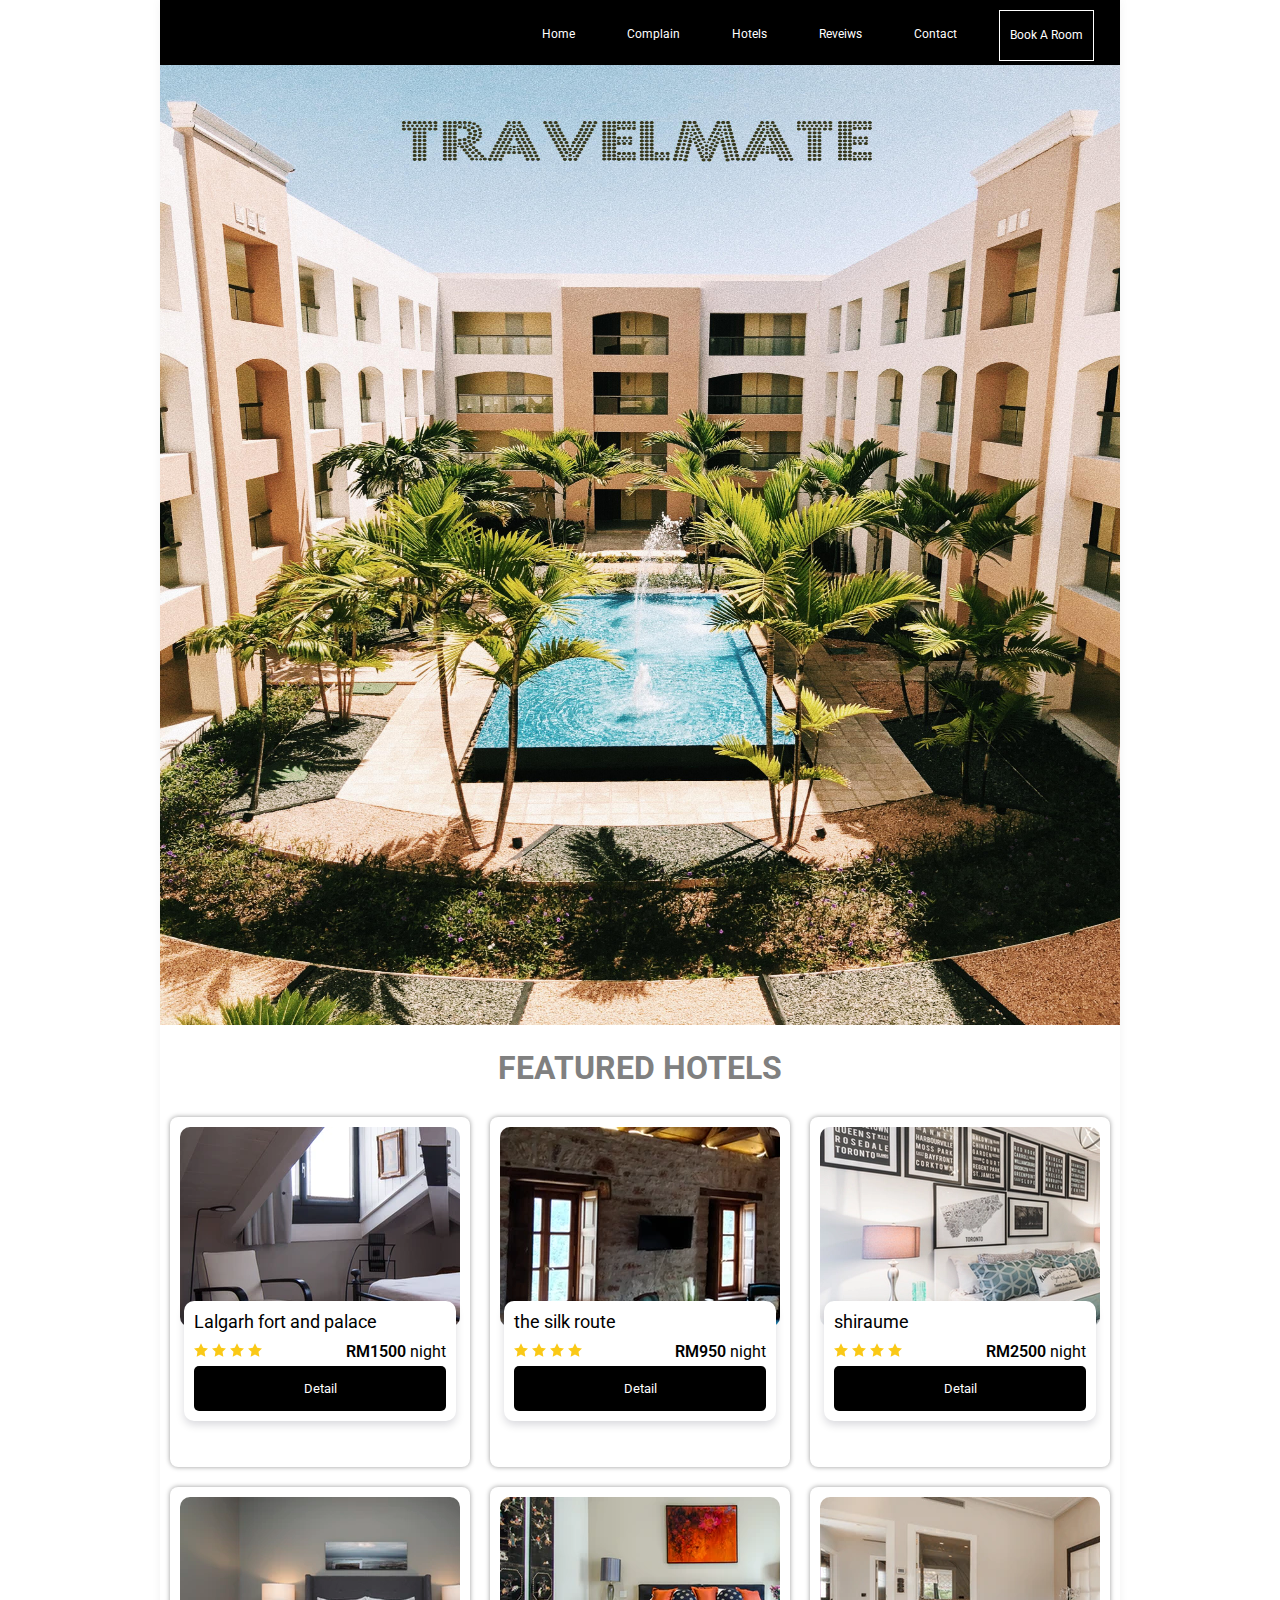
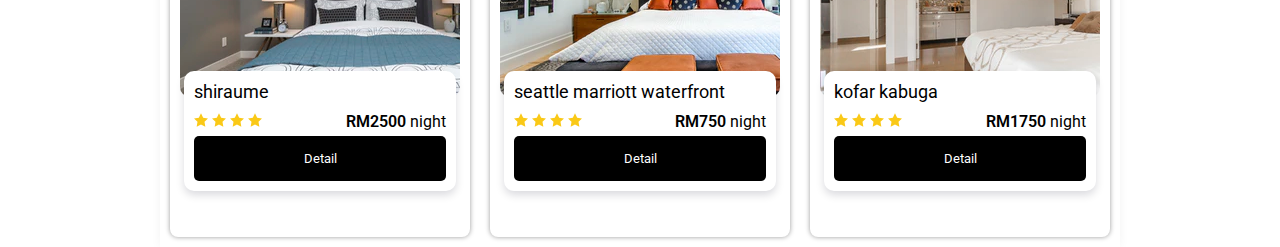
<file: TravelMate/index.html>
<!DOCTYPE html>
<html>

<head>
    <title>Hotel</title>
    <link rel="stylesheet" type="text/css" href="css/style.css">
</head>

<body>
    <div class="wrapper">
        <div class="top__header">
            <div class="icon__menu">

                <div class="menu__desktop">
                    <ul class="desktop__menu">
                        <li><a href="index.html">Home </a></li>
                        <li><a href="Complain.html">Complain</a></li>
                        <li><a href="Hotels.html"> Hotels</a></li>
                        <li><a href="review.html"> Reveiws</a></li>
                        <li><a href="ContactUs.html">Contact</a></li>
                        <li class="bt"><a href="#">Book A Room</a></li>
                    </ul>
                </div>
            </div>

        </div>
        <img src="img/TravelMate.jpg" width="960" height="960">
        <h1 class="heading">Featured Hotels</h1>
        <div class="cards">
            <div class="card">
                <div class="card__img">
                    <picture>
                        <img src="img/hotel1.webp">
                    </picture>
                </div>
                <div class="card__details">
                    <h3 for="cozyroom">Lalgarh fort and palace</h3>
                    <div class="address">

                    </div>
                    <div class="price">
                        <div class="star">
                            <img src="img/291205.svg" alt="">
                            <img src="img/291205.svg" alt="">
                            <img src="img/291205.svg" alt="">
                            <img src="img/291205.svg" alt="">
                        </div>
                        <div class="price__l">
                            <span class="price__label">RM1500 </span>
                            <span class="measure__label">night</span>
                        </div>
                    </div>
                    <button data-attr="hotel1" data-name="hotel 1">Detail</button>
                </div>
            </div>

            <div class="card">
                <div class="card__img">
                    <picture>
                        <img src="img/hotel2.webp">
                    </picture>
                </div>
                <div class="card__details">
                    <h3 for="tomato">the silk route</h3>
                    <div class="address"></div>
                    <div class="price">
                        <div class="star">
                            <img src="img/291205.svg" alt="">
                            <img src="img/291205.svg" alt="">
                            <img src="img/291205.svg" alt="">
                            <img src="img/291205.svg" alt="">
                        </div>
                        <div class="price__l">
                            <span class="price__label">RM950</span>
                            <span class="measure__label">night</span>
                        </div>
                    </div>
                    <button data-attr="hotel2" data-name="hotel 2">Detail</button>
                </div>
            </div>

            <div class="card">
                <div class="card__img">
                    <picture>
                        <source srcset="img/hotel3.webp">

                        <img src="img/hotel3.webp">
                    </picture>
                </div>
                <div class="card__details">
                    <h3 for="cozyroom">shiraume</h3>
                    <div class="address"></div>

                    <div class="price">
                        <div class="star">
                            <img src="img/291205.svg" alt="">
                            <img src="img/291205.svg" alt="">
                            <img src="img/291205.svg" alt="">
                            <img src="img/291205.svg" alt="">
                        </div>
                        <div class="price__l">
                            <span class="price__label">RM2500 </span>
                            <span class="measure__label">night</span>
                        </div>
                    </div>
                    <button data-attr="hotel3" data-name="hotel 3">Detail</button>
                </div>
            </div>

            <div class="card">
                <div class="card__img">
                    <picture>
                        <source srcset="img/hotel4.webp">

                        <img src="img/hotel4.webp">
                    </picture>
                </div>
                <div class="card__details">
                    <h3 for="cozyroom">shiraume</h3>
                    <div class="address"></div>

                    <div class="price">
                        <div class="star">
                            <img src="img/291205.svg" alt="">
                            <img src="img/291205.svg" alt="">
                            <img src="img/291205.svg" alt="">
                            <img src="img/291205.svg" alt="">
                        </div>
                        <div class="price__l">
                            <span class="price__label">RM2500 </span>
                            <span class="measure__label">night</span>
                        </div>
                    </div>
                    <button data-attr="hotel4" data-name="hotel 4">Detail</button>
                </div>
            </div>

            <div class="card">
                <div class="card__img">
                    <picture>


                        <img src="img/hotel5.webp">
                    </picture>
                </div>
                <div class="card__details">
                    <h3 for="cozyroom">seattle marriott waterfront</h3>
                    <div class="address"></div>

                    <div class="price">
                        <div class="star">
                            <img src="img/291205.svg" alt="">
                            <img src="img/291205.svg" alt="">
                            <img src="img/291205.svg" alt="">
                            <img src="img/291205.svg" alt="">
                        </div>
                        <div class="price__l">
                            <span class="price__label">RM750 </span>
                            <span class="measure__label">night</span>
                        </div>
                    </div>
                    <button data-attr="hotel5" data-name="hotel 5">Detail</button>
                </div>
            </div>

            <div class="card">
                <div class="card__img">
                    <picture>


                        <img src="img/hotel6.webp">
                    </picture>
                </div>
                <div class="card__details">
                    <h3 for="cozyroom">kofar kabuga</h3>
                    <div class="address">

                    </div>

                    <div class="price">
                        <div class="star">
                            <img src="img/291205.svg" alt="">
                            <img src="img/291205.svg" alt="">
                            <img src="img/291205.svg" alt="">
                            <img src="img/291205.svg" alt="">
                        </div>
                        <div class="price__l">
                            <span class="price__label">RM1750</span>
                            <span class="measure__label">night</span>
                        </div>
                    </div>
                    <button data-attr="hotel6" data-name="hotel 6"> Detail</button>
                </div>
            </div>


        </div>
        <script src="https://code.jquery.com/jquery-3.5.1.min.js" integrity="sha256-9/aliU8dGd2tb6OSsuzixeV4y/faTqgFtohetphbbj0=" crossorigin="anonymous"></script>
        <script type="text/javascript">
            $(".card__details button").click(function() {
                window.location.href = "Details/" + $(this).attr('data-attr') + ".html"
            })
        </script>
    </div>
</body>

</html>
</file>
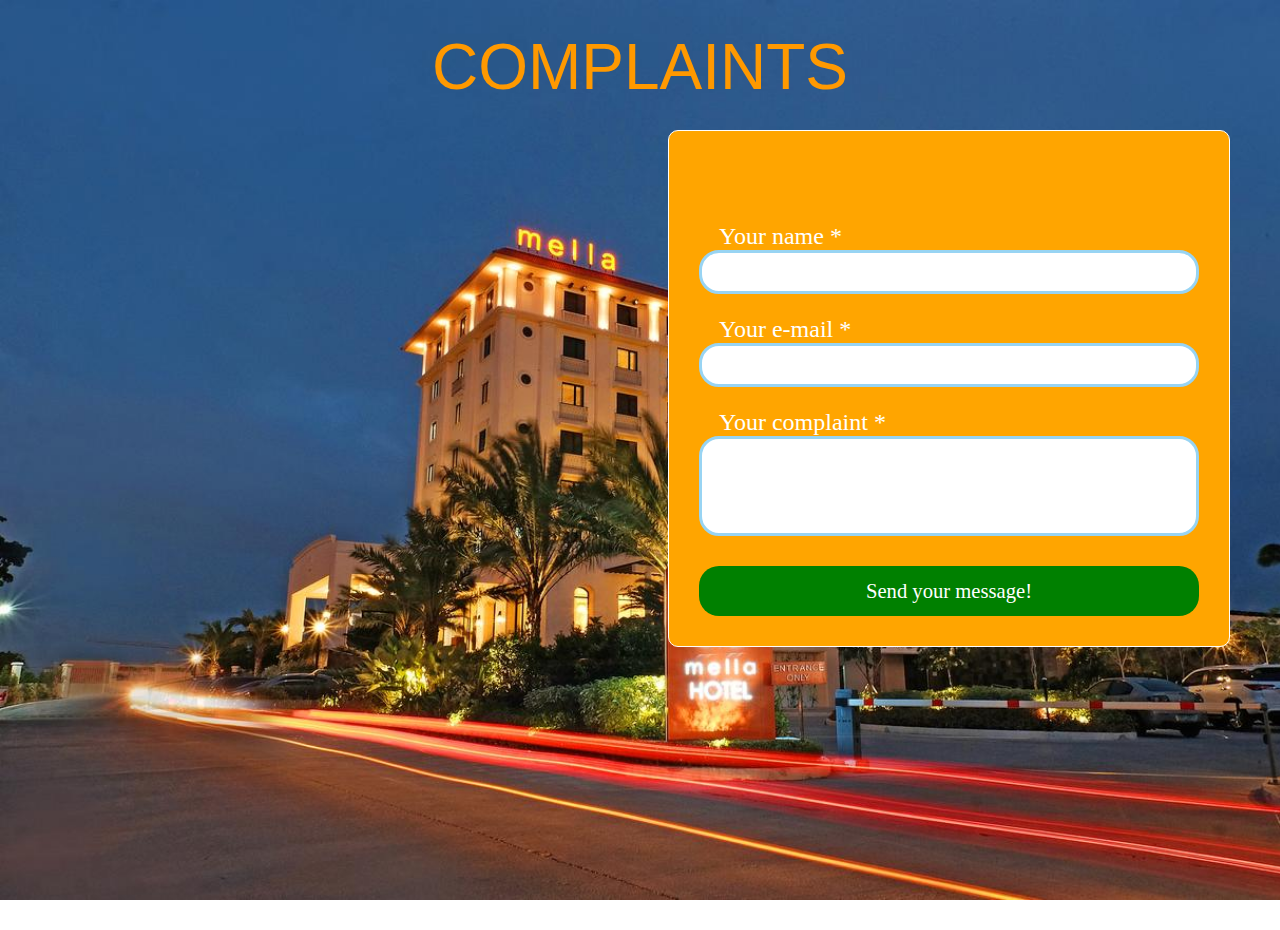
<file: TravelMate/Complain.html>
<!DOCTYPE html>
<html lang="en">

<head>
    <meta charset="UTF-8">
    <link rel="stylesheet" type="text/css" href="Complain.css">
    <title>Hotel</title>
</head>

<body>
    <header>
        <h1> COMPLAINTS</h1>
    </header>
    <div class="container">

        <div id="form">
            <!-- 
			<div class="fish" id="fish"></div>
			<div class="fish" id="fish2"></div> -->

            <form id="waterform" method="post">

                <div class="formgroup" id="name-form">
                    <label for="name">Your name *</label>
                    <input type="text" id="name" name="name" />
                </div>

                <div class="formgroup" id="email-form">
                    <label for="email">Your e-mail *</label>
                    <input type="email" id="email" name="email" />
                </div>

                <div class="formgroup" id="message-form">
                    <label for="message"> Your complaint *</label>
                    <textarea id="message" name="message"></textarea>
                </div>

                <input type="submit" value="Send your message!" />
            </form>

        </div>

        <div class="map">
            <div style="width: 100%"><iframe width="50%" height="300" frameborder="0" scrolling="no" marginheight="0" marginwidth="0" src="https://maps.google.com/maps?width=100%25&amp;height=600&amp;hl=en&amp;q=C5%20Extension,%20Barangay%20Pulang%20Lupa%20Uno,%20Las%20Pinas,%20Manila+(My%20Business%20Name)&amp;t=&amp;z=14&amp;ie=UTF8&amp;iwloc=B&amp;output=embed"></iframe>
            </div>
        </div>
</body>

<footer>
    <script src="Complain.js"></script>
</footer>

</html>
</file>
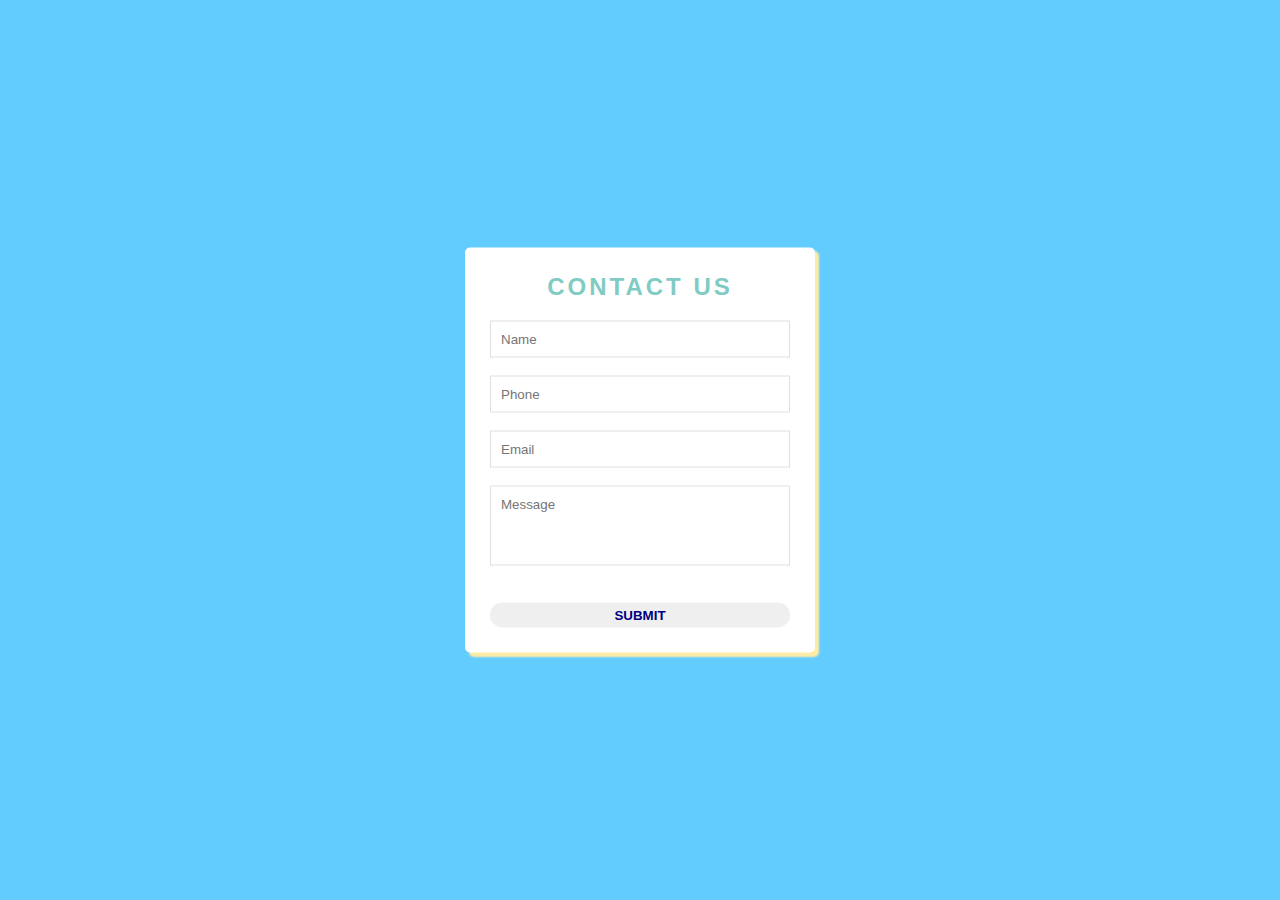
<file: TravelMate/ContactUs.html>
<!DOCTYPE html>
<html lang="en" dir="ltr">

<head>
    <meta charset="utf-8">
    <title>contact form</title>
    <link rel="stylesheet" href="ContactUs.css">
    <script src="ContactUs.js">
    </script>

</head>

<body>

    <div class="container">
        <h2>Contact us</h2>
        <div id="error_message"></div>
        <form id="myform" onsubmit="return validate();">
            <div class="input_field">
                <input type="text" placeholder="Name" id="name"><br></br>
            </div>
            <div class="input_field">
                <input type="text" placeholder="Phone" id="phone"><br></br>
            </div>
            <div class="input_field">
                <input type="text" placeholder="Email" id="email"><br></br>
            </div>
            <div class="input_field">
                <textarea placeholder="Message" id="message"></textarea><br></br>
            </div>
            <div class="btn">
                <input type="submit">
            </div>
        </form>
    </div>





</body>

</html>
</file>
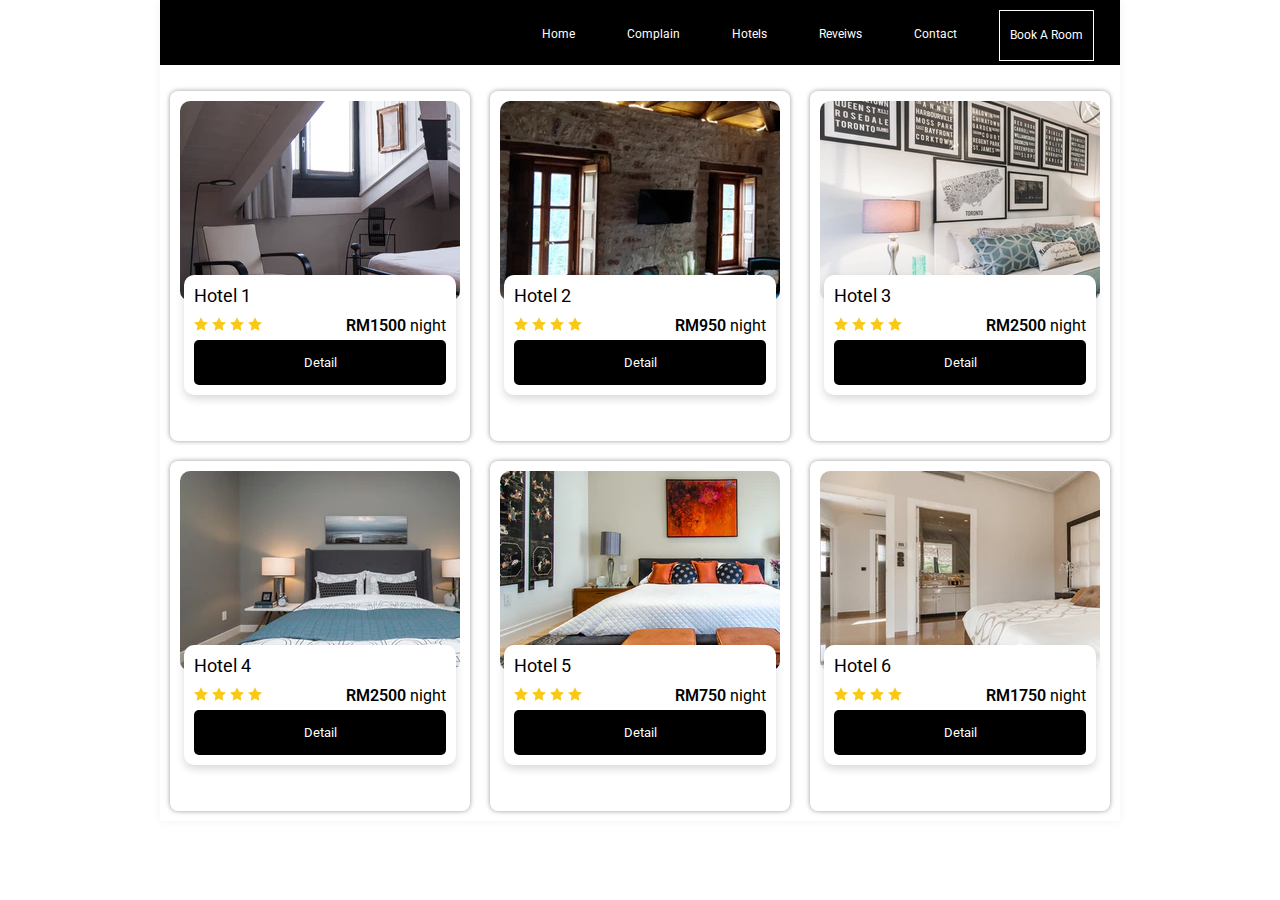
<file: TravelMate/Hotels.html>
<!DOCTYPE html>
<html>

<head>
    <title>Hotel</title>
    <link rel="stylesheet" type="text/css" href="css/style.css">
</head>

<body>
    <div class="wrapper">
        <div class="top__header">
            <div class="icon__menu">

                <div class="menu__desktop">
                    <ul class="desktop__menu">
                        <li><a href="index.html">Home </a></li>
                        <li><a href="Complain.html">Complain</a></li>
                        <li><a href="Hotels.html"> Hotels</a></li>
                        <li><a href="review.html"> Reveiws</a></li>
                        <li><a href="ContactUs.html">Contact</a></li>
                        <li class="bt"><a href="#">Book A Room</a></li>
                    </ul>
                </div>
            </div>

        </div>
        <div class="cards">
            <div class="card">
                <div class="card__img">
                    <picture>


                        <img src="img/hotel1.webp">
                    </picture>
                </div>
                <div class="card__details">
                    <h3 for="cozyroom">Hotel 1</h3>
                    <div class="address">

                    </div>
                    <div class="price">
                        <div class="star">
                            <img src="img/291205.svg" alt="">
                            <img src="img/291205.svg" alt="">
                            <img src="img/291205.svg" alt="">
                            <img src="img/291205.svg" alt="">
                        </div>
                        <div class="price__l">
                            <span class="price__label">RM1500 </span>
                            <span class="measure__label">night</span>
                        </div>
                    </div>
                    <button data-attr="hotel1" data-name="hotel 1">Detail</button>
                </div>
            </div>

            <div class="card">
                <div class="card__img">
                    <picture>
                        <img src="img/hotel2.webp">
                    </picture>
                </div>
                <div class="card__details">
                    <h3 for="tomato">Hotel 2</h3>
                    <div class="address"></div>
                    <div class="price">
                        <div class="star">
                            <img src="img/291205.svg" alt="">
                            <img src="img/291205.svg" alt="">
                            <img src="img/291205.svg" alt="">
                            <img src="img/291205.svg" alt="">
                        </div>
                        <div class="price__l">
                            <span class="price__label">RM950</span>
                            <span class="measure__label">night</span>
                        </div>
                    </div>
                    <button data-attr="hotel2" data-name="hotel 2">Detail</button>
                </div>
            </div>

            <div class="card">
                <div class="card__img">
                    <picture>
                        <source srcset="img/hotel3.webp">

                        <img src="img/hotel3.webp">
                    </picture>
                </div>
                <div class="card__details">
                    <h3 for="cozyroom">Hotel 3</h3>
                    <div class="address"></div>

                    <div class="price">
                        <div class="star">
                            <img src="img/291205.svg" alt="">
                            <img src="img/291205.svg" alt="">
                            <img src="img/291205.svg" alt="">
                            <img src="img/291205.svg" alt="">
                        </div>
                        <div class="price__l">
                            <span class="price__label">RM2500 </span>
                            <span class="measure__label">night</span>
                        </div>
                    </div>
                    <button data-attr="hotel3" data-name="hotel 3">Detail</button>
                </div>
            </div>

            <div class="card">
                <div class="card__img">
                    <picture>
                        <source srcset="img/hotel4.webp">

                        <img src="img/hotel4.webp">
                    </picture>
                </div>
                <div class="card__details">
                    <h3 for="cozyroom">Hotel 4</h3>
                    <div class="address"></div>

                    <div class="price">
                        <div class="star">
                            <img src="img/291205.svg" alt="">
                            <img src="img/291205.svg" alt="">
                            <img src="img/291205.svg" alt="">
                            <img src="img/291205.svg" alt="">
                        </div>
                        <div class="price__l">
                            <span class="price__label">RM2500 </span>
                            <span class="measure__label">night</span>
                        </div>
                    </div>
                    <button data-attr="hotel4" data-name="hotel 4">Detail</button>
                </div>
            </div>

            <div class="card">
                <div class="card__img">
                    <picture>


                        <img src="img/hotel5.webp">
                    </picture>
                </div>
                <div class="card__details">
                    <h3 for="cozyroom">Hotel 5</h3>
                    <div class="address"></div>

                    <div class="price">
                        <div class="star">
                            <img src="img/291205.svg" alt="">
                            <img src="img/291205.svg" alt="">
                            <img src="img/291205.svg" alt="">
                            <img src="img/291205.svg" alt="">
                        </div>
                        <div class="price__l">
                            <span class="price__label">RM750 </span>
                            <span class="measure__label">night</span>
                        </div>
                    </div>
                    <button data-attr="hotel5" data-name="hotel 5">Detail</button>
                </div>
            </div>

            <div class="card">
                <div class="card__img">
                    <picture>


                        <img src="img/hotel6.webp">
                    </picture>
                </div>
                <div class="card__details">
                    <h3 for="cozyroom">Hotel 6</h3>
                    <div class="address">

                    </div>

                    <div class="price">
                        <div class="star">
                            <img src="img/291205.svg" alt="">
                            <img src="img/291205.svg" alt="">
                            <img src="img/291205.svg" alt="">
                            <img src="img/291205.svg" alt="">
                        </div>
                        <div class="price__l">
                            <span class="price__label">RM1750</span>
                            <span class="measure__label">night</span>
                        </div>
                    </div>
                    <button data-attr="hotel6" data-name="hotel 6"> Detail</button>
                </div>
            </div>


        </div>
        <script src="https://code.jquery.com/jquery-3.5.1.min.js" integrity="sha256-9/aliU8dGd2tb6OSsuzixeV4y/faTqgFtohetphbbj0=" crossorigin="anonymous"></script>
        <script type="text/javascript">
            $(".card__details button").click(function() {
                window.location.href = "Details/" + $(this).attr('data-attr') + ".html"
            })
        </script>
    </div>
</body>

</html>
</file>
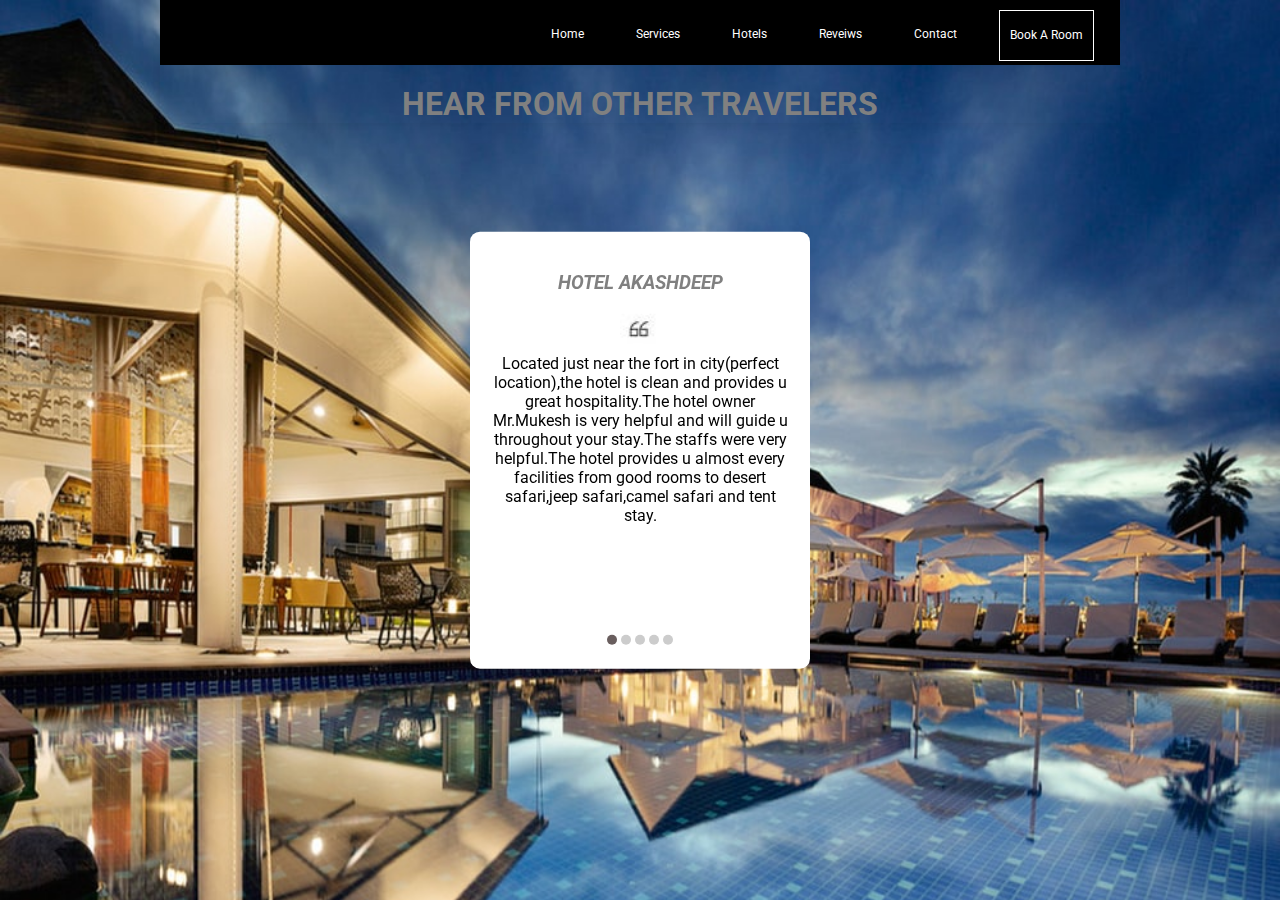
<file: TravelMate/review.html>
<!DOCTYPE html>
<html>

<head>
    <title>Hotel</title>
    <link rel="stylesheet" type="text/css" href="css/style.css">
    <link rel="stylesheet" href="css/owl.carousel.min.css">
    <link rel="stylesheet" href="css/owl.theme.default.min.css">
</head>

<body class="bg">
    <div class="wrapper">
        <div class="top__header">
            <div class="icon__menu">

                <div class="menu__desktop">
                    <ul class="desktop__menu">
                        <li><a href="index.html">Home </a></li>
                        <li><a href="Serivces.html">Services</a></li>
                        <li><a href="Hotels.html"> Hotels</a></li>
                        <li><a href="review.html"> Reveiws</a></li>
                        <li><a href="ContactUs.html">Contact</a></li>
                        <li class="bt"><a href="index.html">Book A Room</a></li>
                    </ul>
                </div>
            </div>

        </div>
        <h1 class="heading">Hear from other travelers</h1>

        <div class="review_wrap">
            <div class="owl-carousel">
                <div class="reviw">
                    <h3>Hotel Akashdeep</h3>
                    <div class="coma"><img src="img/comma.jpg"></div>
                    <p>
                        Located just near the fort in city(perfect location),the hotel is clean and provides u great hospitality.The hotel owner Mr.Mukesh is very helpful and will guide u throughout your stay.The staffs were very helpful.The hotel provides u almost every facilities
                        from good rooms to desert safari,jeep safari,camel safari and tent stay.
                    </p>
                </div>
                <div class="reviw">
                    <h3>Hotel Lalgarh Fort And Palace</h3>
                    <div class="coma"><img src="img/comma.jpg"></div>
                    <p>
                        Hospitality at its best. You can not ask for more. If you go somewhere and you feel like that you are at your own home, that feeling is really amazing. Rooms are big and have historic touch to it. best restaurant in Jaisalmer having a view of golden fort.
                        they also arranged for our desert safari which was just awesome
                    </p>
                </div>
                <div class="reviw">
                    <h3>Hotel The Silk Route</h3>
                    <div class="coma"><img src="img/comma.jpg"></div>

                    <p>
                        The hotel is well located in the artist quarter. The rooms are spacious, clean and ours had a lovely view of jaisalmer fort. The host and staff are very helpful and attentive. I would happily recommend this place. My only suggestion would be to tidy up
                        the access pathway from the road to the hotel.
                    </p>
                </div>
                <div class="reviw">
                    <h3>Shiraume</h3>
                    <div class="coma"><img src="img/comma.jpg"></div>

                    <p>
                        Look no further: this is the best, most beautiful location in Kyoto. For the past ten years of visiting Kyoto, I've always stayed in Gion, but I've never stayed in a more perfect place than Shiraume. Your night will include a view of the canal, white
                        herons, wooden baths, weeping willows, splendid old artwork, sweet service, and waking and dreaming in an authentic, former geisha house. Your time will be lovely, dreamy, and unforgettable.
                    </p>
                </div>
                <div class="reviw">
                    <h3>Seattle Marriott Waterfront</h3>
                    <div class="coma"><img src="img/comma.jpg"></div>

                    <p>
                        Stayed for one night recently. Hotel was pretty empty due to Covid. The hotel did very good infection prevention steps, was quite impressed. Balcony view was really pretty. This side of the hotel has sunset views. Other reviews mentioned the train noise
                        which is VERY real and obtrusive. If we had the door to the balcony open the noise was terrible at times. If you shut to door and the second glass door, I am guessing installed just for noise, we slept fine. Light sleepers might
                        not do so well but I felt like the view and location made up for this.
                    </p>
                </div>
            </div>

        </div>
    </div>
    <script src="https://code.jquery.com/jquery-3.5.1.min.js" integrity="sha256-9/aliU8dGd2tb6OSsuzixeV4y/faTqgFtohetphbbj0=" crossorigin="anonymous"></script>
    <script src="scripts/owl.carousel.js"></script>
    <script type="text/javascript">
        $(document).ready(function() {
            $(".owl-carousel").owlCarousel({

                items: 1

            });
        });
    </script>
</body>
</file>
<file: TravelMate/css/style.css>
@import url("https://fonts.googleapis.com/css?family=Roboto:300,400,500,700");
* {
    margin: 0;
    padding: 0;
    font-family: 'Roboto', sans-serif;
}

html,
body {
    height: 100%;
}

ul {
    list-style: none;
    display: -webkit-box;
    display: flex;
    -webkit-box-pack: end;
    justify-content: flex-end;
}

.reviw {
    width: 100%;
    display: block;
}

.details img {
    width: 100%;
}

.bg {
    background: url(../img/bg.jpg);
    width: 100%;
    position: relative;
    height: 100vh;
    background-size: cover;
}

.desktop__menu li a {
    text-decoration: none;
    color: #fff;
}

.review_wrap {
    width: 300px;
    border-radius: 10px;
    padding: 20px;
    text-align: center;
    position: absolute;
    background: #fff;
    left: 0;
    right: 0;
    margin: 0 auto;
    top: 50%;
    transform: translateY(-50%);
}

.coma {
    width: 100%;
    text-align: center;
    margin: 10px 0;
}

.review_wrap p {
    margin-bottom: 10px;
}

.coma img {
    width: 40px !important;
    margin: 0 auto;
}

button.owl-dot {
    background: #ccc !important;
    width: 10px;
    border-radius: 10px;
    height: 10px;
    margin: 2px;
}

.owl-dot.active {
    background: #695e5e !important;
}

.heading {
    margin: 20px 0;
    text-transform: uppercase;
    text-align: center;
    color: gray
}

.details h1 {
    text-align: center;
    margin: 20px;
    text-transform: uppercase;
}

.top__header {
    position: relative;
    height: 45px;
    padding: 10px;
    background: #000;
    color: #FFFFFF;
    font-size: 12px;
    font-family: 'Roboto', sans-serif;
    text-align: center;
    overflow: hidden;
    line-height: 45px;
}

.reviw h3 {
    margin: 20px 0;
    text-transform: uppercase;
    color: gray;
    font-style: italic;
}

.top__header .icon__menu .menu__mobile {
    text-align: left;
    margin-top: -5px;
}

.bt {
    border: 1px solid #fff;
}

.top__header .icon__menu .menu__desktop {
    display: none;
}

.top__header h3 {
    position: absolute;
    bottom: 10px;
    width: 100%;
    text-align: center;
}

.top__header:before {
    content: '';
    width: 100%;
    border-radius: 10px 10px 0 0;
    background: #000;
    height: 100%;
    display: block;
    position: absolute;
    top: 100px;
    left: 0;
}

.cards {
    margin-top: 1rem;
    padding: 10px;
    display: grid;
    grid-gap: 20px;
    font-family: 'Roboto', sans-serif;
}

.cards .card {
    position: relative;
    max-height: 340px;
    padding: 10px;
    border-radius: 8px;
    box-shadow: 0 0 5px rgba(0, 0, 0, 0.4);
    display: grid;
    grid-gap: 10px;
    grid-template-columns: repeat(auto-fit, minmax(auto, 1fr));
}

.cards .card__img {
    max-height: 200px;
    border-radius: 10px;
    overflow: hidden;
}

.cards .card__details {
    position: relative;
    top: -36px;
    width: 90%;
    padding: 10px;
    margin: 0 auto;
    background: white;
    border-radius: 10px;
    box-shadow: 0 4px 8px 0 rgba(3, 6, 31, 0.15);
    display: grid;
    grid-gap: 5px;
}

.cards .card__details h3 {
    font-size: 22px;
    font-weight: 400;
}

.cards .card__details .address {
    color: #777777;
    font-size: 12px;
}

.cards .card__details .price {
    display: grid;
    grid-template-columns: 1fr 1fr;
}

.cards .card__details .price .price__l {
    width: 100%;
    text-align: right;
}

.cards .card__details .price .price__l .price__label {
    font-weight: 600;
    text-align: right;
}

.cards .card__details .price .star img {
    width: 14px;
}

.cards .card__details button {
    cursor: pointer;
    width: 100%;
    padding: 15px;
    border: none;
    border-radius: 5px;
    background: #000;
    color: #FFFFFF;
}

.cards .card__details button:focus {
    outline: none;
}

.cards .card .credit-img {
    position: absolute;
    right: 0;
    bottom: 0;
    padding: 10px;
    font-size: 10px;
    text-align: right;
}

@media (max-width: 347px) {
    .cards .card__details .price {
        -webkit-box-align: baseline;
        align-items: baseline;
    }
    .cards .card__details .price .price__l {
        font-size: 12px;
    }
}

@media (min-width: 425px) {
    .top__header .icon__menu .menu__mobile {
        display: none;
    }
    .top__header .icon__menu .menu__desktop {
        display: block;
    }
    .top__header .icon__menu .menu__desktop ul.desktop__menu li {
        cursor: pointer;
        margin: 0 1rem;
        padding: 2px 10px;
    }
    .top__header .icon__menu .menu__desktop ul.desktop__menu li.promo {
        background: #D7493A;
        border-radius: 5px;
    }
    .top__header .icon__menu .menu__desktop ul.desktop__menu li.promo:hover {
        background: #b93425;
    }
}

@media (min-width: 768px) and (max-width: 1024px) {
    .cards .card {
        grid-template-columns: 1fr 1fr;
    }
    .cards .card__details {
        top: 0;
        -webkit-box-align: start;
        align-items: flex-start;
        align-content: center;
        grid-gap: 10px;
    }
    .cards .card__details .price {
        grid-template-columns: auto 1fr;
        font-size: 15px;
    }
    .cards .card__details .address {
        margin-top: -7px;
    }
    .cards .card .credit-img {
        padding: 15px 25px;
    }
}

@media (min-width: 481px) and (max-width: 767px) {
    .cards .card {
        grid-template-columns: 1fr 1fr;
    }
    .cards .card__details {
        top: 0;
        -webkit-box-align: start;
        align-items: flex-start;
        align-content: center;
        grid-gap: 10px;
    }
    .cards .card__details .price {
        grid-template-columns: auto 1fr;
        font-size: 15px;
    }
    .cards .card__details .address {
        margin-top: -7px;
    }
    .cards .card .credit-img {
        padding: 15px 25px;
    }
}

@media (min-width: 768px) and (max-width: 1024px) and (orientation: landscape) {
    .cards {
        grid-template-columns: 1fr 1fr;
    }
    .cards .credit-img {
        font-size: 8px !important;
    }
}

@media (min-width: 1025px) {
    .wrapper {
        width: 960px;
        margin: auto;
        box-shadow: 0 0 10px rgba(0, 0, 0, 0.05);
    }
    .wrapper .cards {
        grid-template-columns: 1fr 1fr 1fr;
    }
    .wrapper .cards .card__details h3 {
        font-size: 18px;
    }
}


/* Abubakar */

.container {
    position: relative;
    width: 100%;
    height: 100%;
    display: flex;
    justify-content: center;
    align-items: center;
    /* padding: 20px 20px; */
}

.container:after {
    content: '';
    position: absolute;
    width: 100%;
    height: 100%;
    left: 0;
    top: 0;
    background: url("img/bg.jpg");
    background-size: cover;
    filter: blur(px);
    z-index: -1;
}

.btn {
    width: 100%;
    padding: 0.5rem 1rem;
    background-color: #2ecc71;
    color: #fff;
    font-size: 1.1rem;
    border: none;
    outline: none;
    cursor: pointer;
    transition: .3s;
}
</file>
<file: TravelMate/Complain.css>
/* @url(https://fonts.googleapis.com/css?family=Sniglet|Raleway:900); */

body,
html {
    height: 100%;
    padding: 0;
    margin: 0;
    font-family: 'Sniglet', cursive;
}

body {
    background-image: url('img/profile.jpg');
    background-size: cover;
    background-repeat: no-repeat;
}

h1 {
    font-weight: normal;
    font-size: 4em;
    font-family: 'Raleway', sans-serif;
    margin: 0 auto;
    margin-top: 30px;
    width: 500px;
    color: #F90;
    text-align: center;
}


/* Animation webkit */

@-webkit-keyframes myfirst {
    0% {
        margin-left: -235px
    }
    90% {
        margin-left: 100%;
    }
    100% {
        margin-left: 100%;
    }
}


/* Animation */

@keyframes myfirst {
    0% {
        margin-left: -235px
    }
    70% {
        margin-left: 100%;
    }
    100% {
        margin-left: 100%;
    }
}

.fish {
    background-image: url('http://www.geertjanhendriks.nl/codepen/form/fish.png');
    width: 235px;
    height: 104px;
    margin-left: -235px;
    position: absolute;
    animation: myfirst 24s;
    -webkit-animation: myfirst 24s;
    animation-iteration-count: infinite;
    -webkit-animation-iteration-count: infinite;
    animation-timing-function: linear;
    -webkit-animation-timing-function: linear;
}

#fish {
    top: 120px;
}

#fish2 {
    top: 260px;
    animation-delay: 12s;
    -webkit-animation-delay: 12s;
}

header {
    height: 100px;
    /*background: url('http://www.geertjanhendriks.nl/codepen/form/golf.png') repeat-x bottom;*/
}

#form {
    height: 100%;
    width: 500px;
    float: right;
    overflow: hidden;
    position: relative;
    background-color: orange;
    padding: 30px;
    border-radius: 10px;
    border: 1px solid white;
    margin-right: 50px;
}

form {
    margin: 0 auto;
    width: 500px;
    padding-top: 40px;
    color: white;
    position: relative;
}

label,
input,
textarea {
    display: block;
}

input,
textarea {
    width: 500px;
    border: none;
    border-radius: 20px;
    outline: none;
    padding: 10px;
    font-family: 'Sniglet', cursive;
    font-size: 1em;
    color: #676767;
    transition: border 0.5s;
    -webkit-transition: border 0.5s;
    -moz-transition: border 0.5s;
    -o-transition: border 0.5s;
    border: solid 3px #98d4f3;
    -webkit-box-sizing: border-box;
    -moz-box-sizing: border-box;
    box-sizing: border-box;
}

input:focus,
textarea:focus {
    border: solid 3px #77bde0;
}

textarea {
    height: 100px;
    resize: none;
    overflow: auto;
}

input[type="submit"] {
    background-color: green;
    border: none;
    color: white;
    height: 50px;
    cursor: pointer;
    margin-top: 30px;
    font-size: 1.29em;
    font-family: 'Sniglet', cursive;
    -webkit-transition: background-color 0.5s;
    -moz-transition: background-color 0.5s;
    -o-transition: background-color 0.5s;
    transition: background-color 0.5s;
}

input[type="submit"]:hover {
    background-color: #e58f0e;
}

label {
    font-size: 1.5em;
    margin-top: 20px;
    padding-left: 20px;
}

.formgroup,
.formgroup-active,
.formgroup-error {
    background-repeat: no-repeat;
    background-position: right bottom;
    background-size: 10.5%;
    transition: background-image 0.7s;
    -webkit-transition: background-image 0.7s;
    -moz-transition: background-image 0.7s;
    -o-transition: background-image 0.7s;
    width: 566px;
    padding-top: 2px;
}

.formgroup {
    background-image: url('http://www.geertjanhendriks.nl/codepen/form/pixel.gif');
}

.formgroup-active {
    background-image: url('http://www.geertjanhendriks.nl/codepen/form/octo.png');
}

.formgroup-error {
    background-image: url('http://www.geertjanhendriks.nl/codepen/form/octo-error.png');
    color: red;
}
</file>
<file: TravelMate/ContactUs.css>
*{
 font-family:'josefin sans', sans-serif;
 margin: 0;
 padding:0;
 box-sizing: border-box;
 outline: none;

}
body{
 background: #63ccff;

}
.container{
 position: absolute;
 top: 50%;
 left: 50%;
 padding: 25px;
 transform: translate(-50%,-50%);
 max-width: 350px;
 width: 100%;
 background: #fff;
 border-radius: 5px;
 box-shadow: 4px 4px 2px rgb(254, 236, 164);

}
.container h2{
 text-align: center;
 margin-bottom: 20px;
 text-transform: uppercase;
 letter-spacing: 3px;
 color: #80cbc4;

}
.container .input_field input[type="text"],
.container textarea{
 border: 1px solid #e0e0e0;
 width: 100%;
 padding: 10px;
}

.container textarea{
 resize: none;
 height: 80px;
}
.container .btn input[type="submit"]{
 margin-top: 2px;
 color: navy;
 margin-top: 15px;
 padding: 5px;
 border: 0;
 width: 100%;
 text-transform: uppercase;
 font-weight: bold;
 border-radius: 25px;
 cursor: pointer;
}
#error_message{
 margin-bottom: 20px;
 background: #fe8b8e;
 padding: 0px;
 text-align: center;
 font-size: 14px;
 transition: all 0.5s ease;
}
</file>
